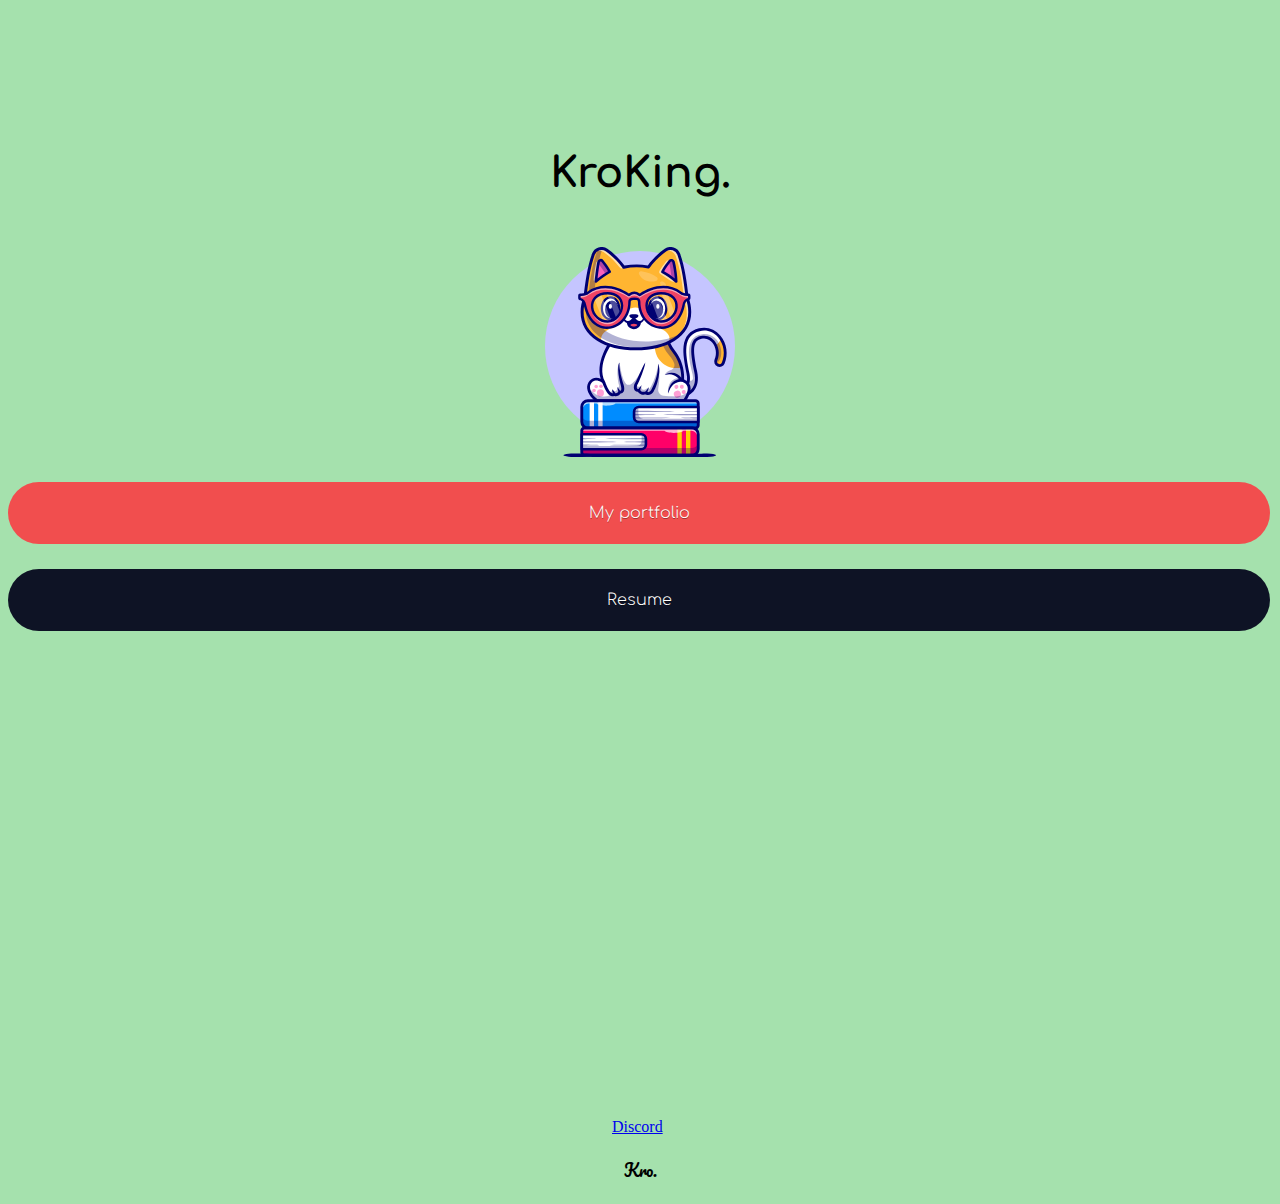
<file: index.html>
<!DOCTYPE html>
<html lang=en>
    <head>
        <link rel="shortcut icon" href="img/fav.svg" type="image/x-icon">
        <title>Hello Friends This is Mahmoud Galal</title>
        <link rel="stylesheet" href="style.css">
        <link href='https://css.gg/facebook.css' rel='stylesheet'>
        <link rel="preconnect" href="https://fonts.gstatic.com">
        <link href="https://fonts.googleapis.com/css2?family=Alfa+Slab+One&family=Comfortaa:wght@600&family=Pacifico&display=swap" rel="stylesheet">
        <link rel="stylesheet" href="https://cdnjs.cloudflare.com/ajax/libs/font-awesome/4.7.0/css/font-awesome.min.css">
    </head>
    <body>
       <div class="kro">
           <h2>KroKing.</h2>
       </div>
       <img class="ii" src="img/Asset 1.svg">
       <a href="https://krokeen.github.io/portfolio/" class="button4" style="background-color:#f14e4e">My portfolio</a>
        <a href="https://krokeen.github.io/cv/" class="button4" style="background-color:#0e1325">Resume</a>
       <div class="aw">
             <iframe src="https://widget.anghami.com/song/1022687236/?theme=translight&layout=wide&lang=en" scrolling="no" frameborder="0" width=600 height=190 ></iframe>
    
    
        <a class="qwd" href='https://discord.gg/6uCrBHv7Eu' id='trig1'>Discord</a>
         <iframe id='ifrm1' name='ifrm1' src="https://discord.com/widget?id=422347089129766924&theme=dark" width="350" height="500" allowtransparency="true" frameborder="0" sandbox="allow-popups allow-popups-to-escape-sandbox allow-same-origin allow-scripts">Hello</iframe>
        </div>
         <div class="kq">
            Kro.
        </div>
      
    </body>
</html>
</file>
<file: style.css>
body{
    background-color: #a5e1ad;
}
.kro{
font-size: 28px;
font-family: 'Comfortaa', cursive;
text-align: center;
margin-bottom: 50px;
margin-top: 150px;
}
h3{
    text-align: center;
    font-size: 33px;
    font-family: 'Pacifico', cursive;
    color: #363636;
}
.ii{
    display: block;
    margin-left: auto;
  margin-right: auto;
  width: 15%;
  height: auto;
}

.button4{
  display:block;
  padding:20px 18px;
  margin:25px 0.1em 0.1em 0;
  border:0.16em solid rgba(255,255,255,0);
  border-radius:2em;
  box-sizing: border-box;
  text-decoration:none;
  font-family: 'Comfortaa', cursive;
  font-weight:300;
  color:#FFFFFF;
  text-shadow: 0 0.04em 0.04em rgba(0,0,0,0.35);
  text-align:center;
  transition: padding 2.5s;
 
  }


.kq{
  font-family: 'Pacifico', cursive;
  text-align: center;
  margin: 20px;
}
</file>
